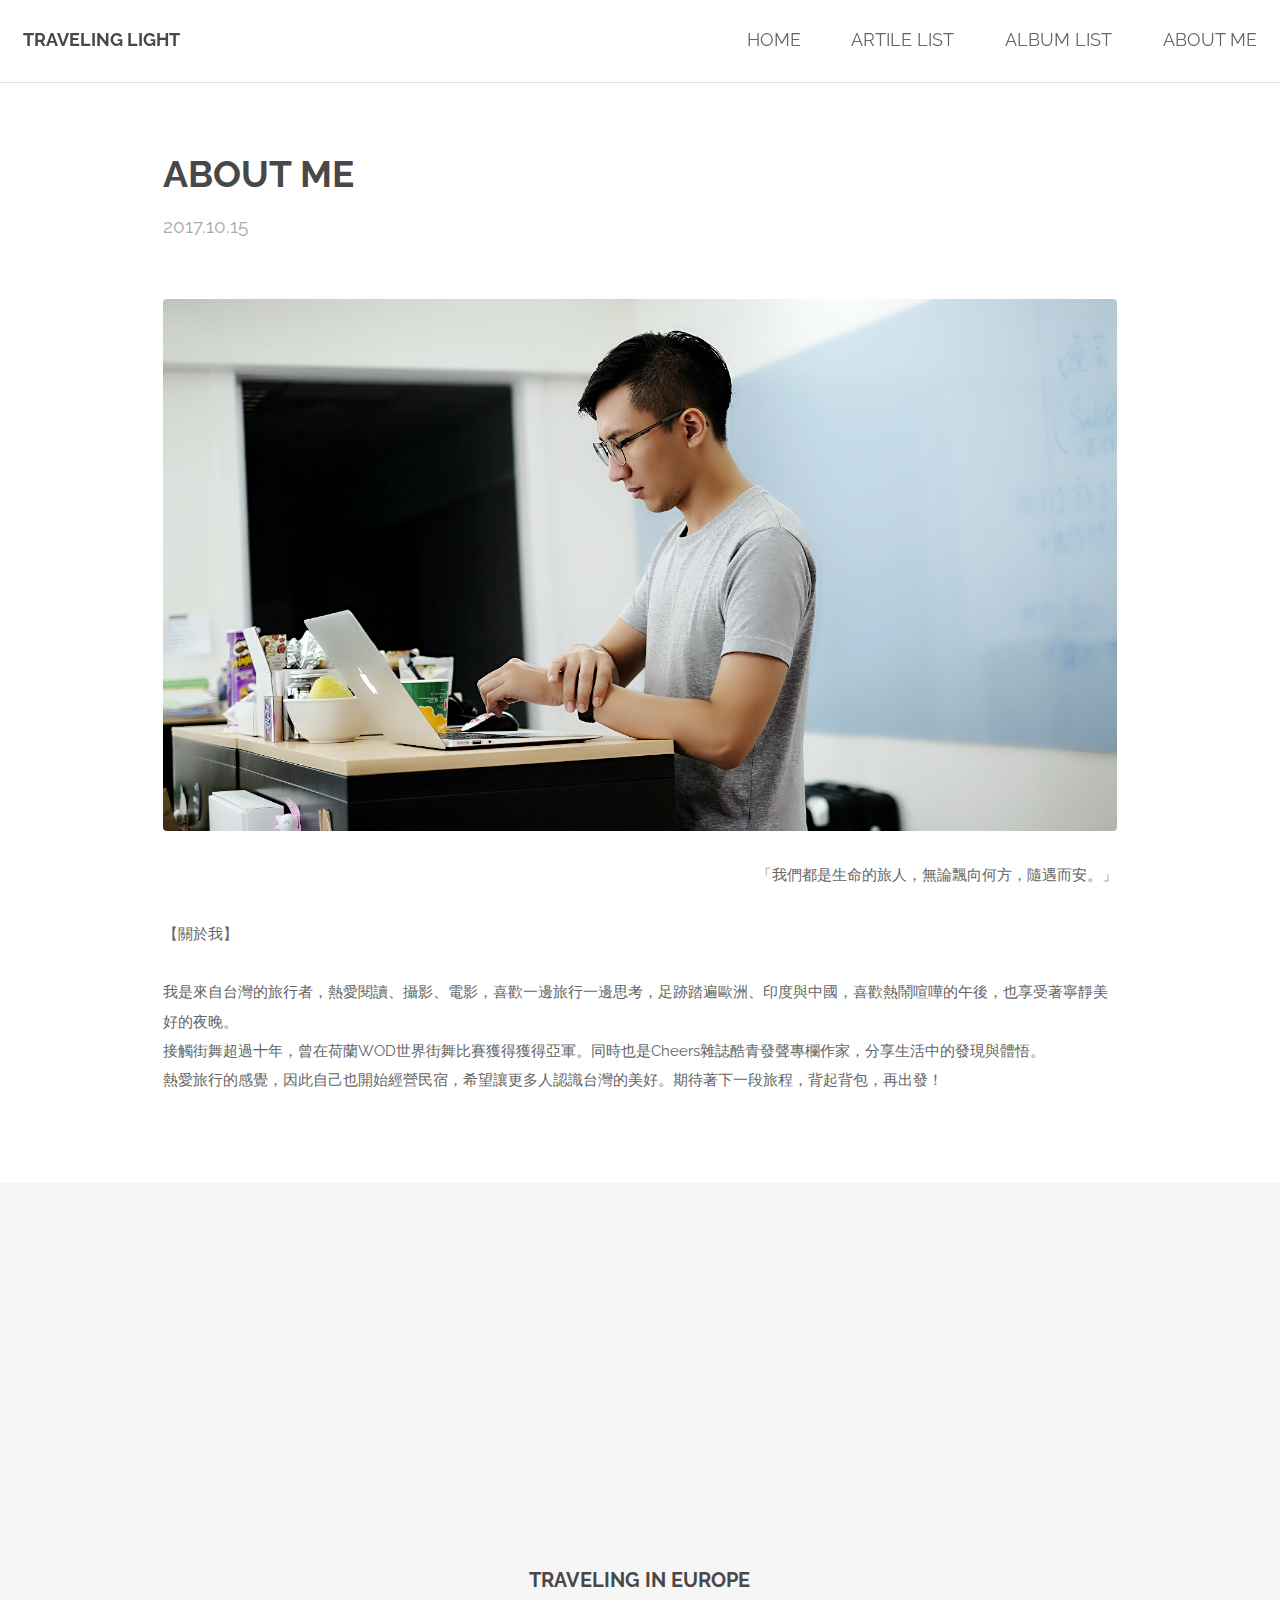
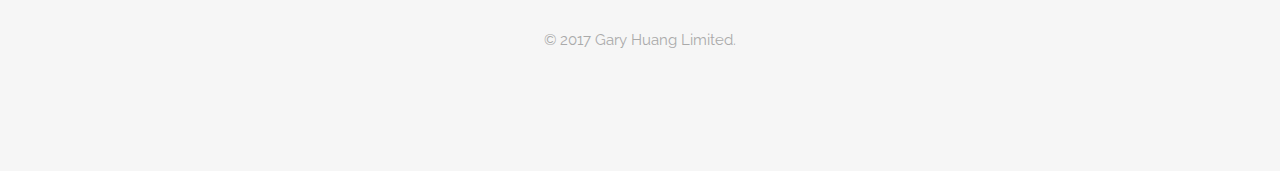
<file: aboutme.html>
<!DOCTYPE HTML>
<!--
	Spatial by TEMPLATED
	templated.co @templatedco
	Released for free under the Creative Commons Attribution 3.0 license (templated.co/license)
-->
<html>
	<head>
		<title>Traveling Light about me</title>
		<meta charset="utf-8" />
		<meta name="viewport" content="width=device-width, initial-scale=1" />
		<link rel="stylesheet" href="assets/css/main.css" />
	</head>
	<body>

		<!-- Header -->
			<header id="header">
				<h1><strong><a href="index.html">Traveling light</a></strong> </h1>
				<nav id="nav">
					<ul>
						<li><a href="index.html">Home</a></li>
						<li><a href="articlelist.html">artile list</a></li>
						<li><a href="albumlist.html">album list</a></li>
						<li><a href="aboutme.html">about me</a></li>
						<!-- <li><a href="https://www.airbnb.com.tw/rooms/17473865?s=51" target="_blank">my airbnb</a></li> -->
					</ul>
				</nav>
			</header>

			<a href="#menu" class="navPanelToggle"><span class="fa fa-bars"></span></a>

		<!-- Main -->
			<section id="main" class="wrapper">
				<div class="container">
					<header class="major special">
						<h2>About me</h2>
						<p>2017.10.15</p>
					</header>
					<div class="image fit"><img src="images/pic07.jpg" alt="Den Haag" /></div>
					<div class="align-right">
						<p>「我們都是生命的旅人，無論飄向何方，隨遇而安。」</p>
					</div>
						<p>【關於我】</p>
						<p>我是來自台灣的旅行者，熱愛閱讀、攝影、電影，喜歡一邊旅行一邊思考，足跡踏遍歐洲、印度與中國，喜歡熱鬧喧嘩的午後，也享受著寧靜美好的夜晚。<br/>接觸街舞超過十年，曾在荷蘭WOD世界街舞比賽獲得獲得亞軍。同時也是Cheers雜誌酷青發聲專欄作家，分享生活中的發現與體悟。<br/>熱愛旅行的感覺，因此自己也開始經營民宿，希望讓更多人認識台灣的美好。期待著下一段旅程，背起背包，再出發！</p>
				</div>
			</section>

		<!-- Footer -->
			<footer id="footer">
				<div class="container">
					<iframe width="560" height="315" background-size: cover src="https://www.youtube.com/embed/0OO71cY3rS0?rel=0" frameborder="0" allowfullscreen></iframe>
					<h3>traveling in europe</h3>
					<ul class="copyright">
						<li>&copy; 2017 Gary Huang Limited.</li>
						<!-- <li>Design: <a href="http://templated.co">TEMPLATED</a></li>
						<li>Images: <a href="http://unsplash.com">Unsplash</a></li> -->
					</ul>
				</div>
			</footer>

		<!-- Scripts -->
			<script src="assets/js/jquery.min.js"></script>
			<script src="assets/js/skel.min.js"></script>
			<script src="assets/js/util.js"></script>
			<script src="assets/js/main.js"></script>

	</body>
</html>
</file>
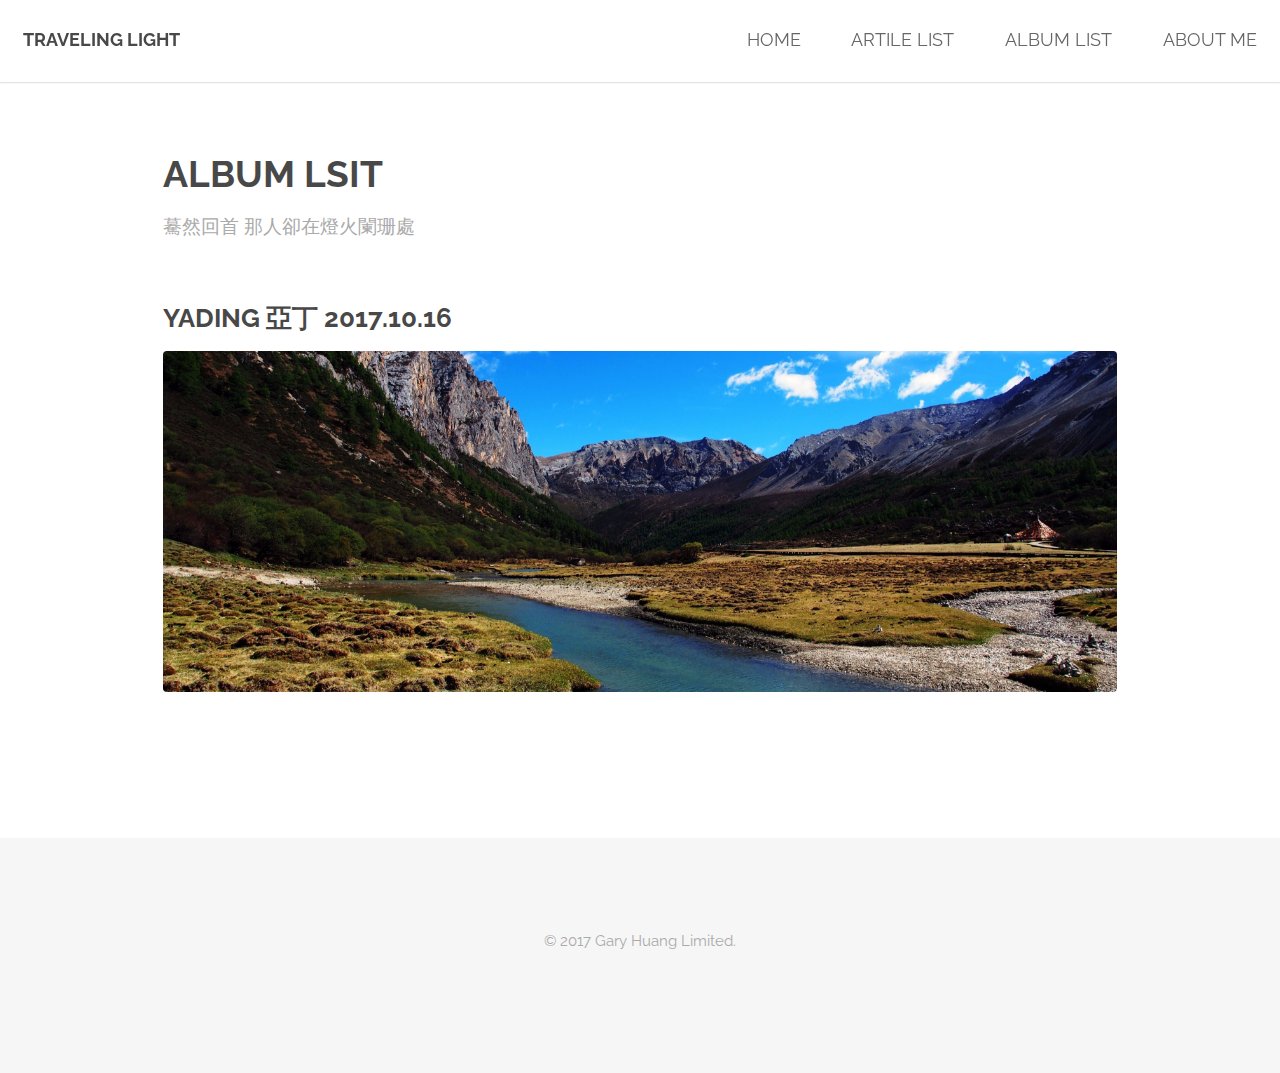
<file: albumlist.html>
<!DOCTYPE HTML>
<!--
	Spatial by TEMPLATED
	templated.co @templatedco
	Released for free under the Creative Commons Attribution 3.0 license (templated.co/license)
-->
<html>
	<head>
		<title>Traveling Light artivle list</title>
		<meta charset="utf-8" />
		<meta name="viewport" content="width=device-width, initial-scale=1" />
		<link rel="stylesheet" href="assets/css/main.css" />
	</head>
	<body>

		<!-- Header -->
			<header id="header">
				<h1><strong><a href="index.html">Traveling light</a></strong> </h1>
				<nav id="nav">
					<ul>
						<li><a href="index.html">Home</a></li>
						<li><a href="articlelist.html">artile list</a></li>
						<li><a href="albumlist.html">album list</a></li>
						<li><a href="aboutme.html">about me</a></li>
						<!-- <li><a href="https://www.airbnb.com.tw/rooms/17473865?s=51" target="_blank">my airbnb</a></li> -->
					</ul>
				</nav>
			</header>

			<a href="#menu" class="navPanelToggle"><span class="fa fa-bars"></span></a>

		<!-- Main -->
			<section id="main" class="wrapper">
				<div class="container">
					<header class="major special">
						<h2>Album lsit</h2>
						<p>驀然回首 那人卻在燈火闌珊處</p>
					</header>
					<!-- Image -->
						<section>
							<!-- <h4>Left &amp; Right</h4> -->
								<div class=imagetext>
									<h2>Yading 亞丁 2017.10.16</h2>
										<div class="box alt">
											<div class="row 50% uniform">
												<a href="Yadingphoto.html" target="_blank"><div class="12u$"><span class="image fit"><img src="images/banner4.jpg" alt="" /></span></div></a>
											</div>
										</div>
									<br/>
								</div>
						</section>
				</div>
			</section>

		<!-- Footer -->
		<footer id="footer">
			<div class="container">
				<!-- <ul class="icons">
					<li><a href="#" class="icon fa-facebook"></a></li>
					<li><a href="#" class="icon fa-twitter"></a></li>
					<li><a href="#" class="icon fa-instagram"></a></li>
				</ul> -->
				<ul class="copyright">
					<li>&copy; 2017 Gary Huang Limited.</li>
					<!-- <li>Design: <a href="http://templated.co">TEMPLATED</a></li>
					<li>Images: <a href="http://unsplash.com">Unsplash</a></li> -->
				</ul>
			</div>
		</footer>

		<!-- Scripts -->
			<script src="assets/js/jquery.min.js"></script>
			<script src="assets/js/skel.min.js"></script>
			<script src="assets/js/util.js"></script>
			<script src="assets/js/main.js"></script>

	</body>
</html>
</file>
<file: assets/css/main.css>
@import url(font-awesome.min.css);
@import url(https://fonts.googleapis.com/css?family=Raleway:400,700);

/*
	Spatial by TEMPLATED
	templated.co @templatedco
	Released for free under the Creative Commons Attribution 3.0 license (templated.co/license)
*/



/* Reset */

	html, body, div, span, applet, object, iframe, h1, h2, h3, h4, h5, h6, p, blockquote, pre, a, abbr, acronym, address, big, cite, code, del, dfn, em, img, ins, kbd, q, s, samp, small, strike, strong, sub, sup, tt, var, b, u, i, center, dl, dt, dd, ol, ul, li, fieldset, form, label, legend, table, caption, tbody, tfoot, thead, tr, th, td, article, aside, canvas, details, embed, figure, figcaption, footer, header, hgroup, menu, nav, output, ruby, section, summary, time, mark, audio, video {
		margin: 0;
		padding: 0;
		border: 0;
		font-size: 100%;
		font: inherit;
		vertical-align: baseline;
	}

	article, aside, details, figcaption, figure, footer, header, hgroup, menu, nav, section {
		display: block;
	}

	body {
		line-height: 1;
	}

	ol, ul {
		list-style: none;
	}

	blockquote, q {
		quotes: none;
	}

	blockquote:before, blockquote:after, q:before, q:after {
		content: '';
		content: none;
	}

	table {
		border-collapse: collapse;
		border-spacing: 0;
	}

	body {
		-webkit-text-size-adjust: none;
	}

/* Box Model */

	*, *:before, *:after {
		-moz-box-sizing: border-box;
		-webkit-box-sizing: border-box;
		box-sizing: border-box;
	}

/* Containers */

	.container {
		margin-left: auto;
		margin-right: auto;
	}

	.container.\31 25\25 {
		width: 100%;
		max-width: 100em;
		min-width: 80em;
	}

	.container.\37 5\25 {
		width: 60em;
	}

	.container.\35 0\25 {
		width: 40em;
	}

	.container.\32 5\25 {
		width: 20em;
	}

	.container {
		width: 80em;
	}

	@media screen and (max-width: 1680px) {

		.container.\31 25\25 {
			width: 100%;
			max-width: 100em;
			min-width: 80em;
		}

		.container.\37 5\25 {
			width: 60em;
		}

		.container.\35 0\25 {
			width: 40em;
		}

		.container.\32 5\25 {
			width: 20em;
		}

		.container {
			width: 80em;
		}

	}

	@media screen and (max-width: 1280px) {

		.container.\31 25\25 {
			width: 100%;
			max-width: 81.25em;
			min-width: 65em;
		}

		.container.\37 5\25 {
			width: 48.75em;
		}

		.container.\35 0\25 {
			width: 32.5em;
		}

		.container.\32 5\25 {
			width: 16.25em;
		}

		.container {
			width: 65em;
		}

	}

	@media screen and (max-width: 980px) {

		.container.\31 25\25 {
			width: 100%;
			max-width: 112.5%;
			min-width: 90%;
		}

		.container.\37 5\25 {
			width: 67.5%;
		}

		.container.\35 0\25 {
			width: 45%;
		}

		.container.\32 5\25 {
			width: 22.5%;
		}

		.container {
			width: 90%;
		}

	}

	@media screen and (max-width: 736px) {

		.container.\31 25\25 {
			width: 100%;
			max-width: 112.5%;
			min-width: 90%;
		}

		.container.\37 5\25 {
			width: 67.5%;
		}

		.container.\35 0\25 {
			width: 45%;
		}

		.container.\32 5\25 {
			width: 22.5%;
		}

		.container {
			width: 90% !important;
		}

	}

	@media screen and (max-width: 480px) {

		.container.\31 25\25 {
			width: 100%;
			max-width: 112.5%;
			min-width: 90%;
		}

		.container.\37 5\25 {
			width: 67.5%;
		}

		.container.\35 0\25 {
			width: 45%;
		}

		.container.\32 5\25 {
			width: 22.5%;
		}

		.container {
			width: 90% !important;
		}

	}

/* Grid */

	.row {
		border-bottom: solid 1px transparent;
		-moz-box-sizing: border-box;
		-webkit-box-sizing: border-box;
		box-sizing: border-box;
	}

	.row > * {
		float: left;
		-moz-box-sizing: border-box;
		-webkit-box-sizing: border-box;
		box-sizing: border-box;
	}

	.row:after, .row:before {
		content: '';
		display: block;
		clear: both;
		height: 0;
	}

	.row.uniform > * > :first-child {
		margin-top: 0;
	}

	.row.uniform > * > :last-child {
		margin-bottom: 0;
	}

	.row.\30 \25 > * {
		padding: 0 0 0 0em;
	}

	.row.\30 \25 {
		margin: 0 0 -1px 0em;
	}

	.row.uniform.\30 \25 > * {
		padding: 0em 0 0 0em;
	}

	.row.uniform.\30 \25 {
		margin: 0em 0 -1px 0em;
	}

	.row > * {
		padding: 0 0 0 2em;
	}

	.row {
		margin: 0 0 -1px -2em;
	}

	.row.uniform > * {
		padding: 2em 0 0 2em;
	}

	.row.uniform {
		margin: -2em 0 -1px -2em;
	}

	.row.\32 00\25 > * {
		padding: 0 0 0 4em;
	}

	.row.\32 00\25 {
		margin: 0 0 -1px -4em;
	}

	.row.uniform.\32 00\25 > * {
		padding: 4em 0 0 4em;
	}

	.row.uniform.\32 00\25 {
		margin: -4em 0 -1px -4em;
	}

	.row.\31 50\25 > * {
		padding: 0 0 0 3em;
	}

	.row.\31 50\25 {
		margin: 0 0 -1px -3em;
	}

	.row.uniform.\31 50\25 > * {
		padding: 3em 0 0 3em;
	}

	.row.uniform.\31 50\25 {
		margin: -3em 0 -1px -3em;
	}

	.row.\35 0\25 > * {
		padding: 0 0 0 1em;
	}

	.row.\35 0\25 {
		margin: 0 0 -1px -1em;
	}

	.row.uniform.\35 0\25 > * {
		padding: 1em 0 0 1em;
	}

	.row.uniform.\35 0\25 {
		margin: -1em 0 -1px -1em;
	}

	.row.\32 5\25 > * {
		padding: 0 0 0 0.5em;
	}

	.row.\32 5\25 {
		margin: 0 0 -1px -0.5em;
	}

	.row.uniform.\32 5\25 > * {
		padding: 0.5em 0 0 0.5em;
	}

	.row.uniform.\32 5\25 {
		margin: -0.5em 0 -1px -0.5em;
	}

	.\31 2u, .\31 2u\24 {
		width: 100%;
		clear: none;
		margin-left: 0;
	}

	.\31 1u, .\31 1u\24 {
		width: 91.6666666667%;
		clear: none;
		margin-left: 0;
	}

	.\31 0u, .\31 0u\24 {
		width: 83.3333333333%;
		clear: none;
		margin-left: 0;
	}

	.\39 u, .\39 u\24 {
		width: 75%;
		clear: none;
		margin-left: 0;
	}

	.\38 u, .\38 u\24 {
		width: 66.6666666667%;
		clear: none;
		margin-left: 0;
	}

	.\37 u, .\37 u\24 {
		width: 58.3333333333%;
		clear: none;
		margin-left: 0;
	}

	.\36 u, .\36 u\24 {
		width: 50%;
		clear: none;
		margin-left: 0;
	}

	.\35 u, .\35 u\24 {
		width: 41.6666666667%;
		clear: none;
		margin-left: 0;
	}

	.\34 u, .\34 u\24 {
		width: 33.3333333333%;
		clear: none;
		margin-left: 0;
	}

	.\33 u, .\33 u\24 {
		width: 25%;
		clear: none;
		margin-left: 0;
	}

	.\32 u, .\32 u\24 {
		width: 16.6666666667%;
		clear: none;
		margin-left: 0;
	}

	.\31 u, .\31 u\24 {
		width: 8.3333333333%;
		clear: none;
		margin-left: 0;
	}

	.\31 2u\24 + *,
	.\31 1u\24 + *,
	.\31 0u\24 + *,
	.\39 u\24 + *,
	.\38 u\24 + *,
	.\37 u\24 + *,
	.\36 u\24 + *,
	.\35 u\24 + *,
	.\34 u\24 + *,
	.\33 u\24 + *,
	.\32 u\24 + *,
	.\31 u\24 + * {
		clear: left;
	}

	.\-11u {
		margin-left: 91.66667%;
	}

	.\-10u {
		margin-left: 83.33333%;
	}

	.\-9u {
		margin-left: 75%;
	}

	.\-8u {
		margin-left: 66.66667%;
	}

	.\-7u {
		margin-left: 58.33333%;
	}

	.\-6u {
		margin-left: 50%;
	}

	.\-5u {
		margin-left: 41.66667%;
	}

	.\-4u {
		margin-left: 33.33333%;
	}

	.\-3u {
		margin-left: 25%;
	}

	.\-2u {
		margin-left: 16.66667%;
	}

	.\-1u {
		margin-left: 8.33333%;
	}

	@media screen and (max-width: 1680px) {

		.row > * {
			padding: 0 0 0 2em;
		}

		.row {
			margin: 0 0 -1px -2em;
		}

		.row.uniform > * {
			padding: 2em 0 0 2em;
		}

		.row.uniform {
			margin: -2em 0 -1px -2em;
		}

		.row.\32 00\25 > * {
			padding: 0 0 0 4em;
		}

		.row.\32 00\25 {
			margin: 0 0 -1px -4em;
		}

		.row.uniform.\32 00\25 > * {
			padding: 4em 0 0 4em;
		}

		.row.uniform.\32 00\25 {
			margin: -4em 0 -1px -4em;
		}

		.row.\31 50\25 > * {
			padding: 0 0 0 3em;
		}

		.row.\31 50\25 {
			margin: 0 0 -1px -3em;
		}

		.row.uniform.\31 50\25 > * {
			padding: 3em 0 0 3em;
		}

		.row.uniform.\31 50\25 {
			margin: -3em 0 -1px -3em;
		}

		.row.\35 0\25 > * {
			padding: 0 0 0 1em;
		}

		.row.\35 0\25 {
			margin: 0 0 -1px -1em;
		}

		.row.uniform.\35 0\25 > * {
			padding: 1em 0 0 1em;
		}

		.row.uniform.\35 0\25 {
			margin: -1em 0 -1px -1em;
		}

		.row.\32 5\25 > * {
			padding: 0 0 0 0.5em;
		}

		.row.\32 5\25 {
			margin: 0 0 -1px -0.5em;
		}

		.row.uniform.\32 5\25 > * {
			padding: 0.5em 0 0 0.5em;
		}

		.row.uniform.\32 5\25 {
			margin: -0.5em 0 -1px -0.5em;
		}

		.\31 2u\28xlarge\29, .\31 2u\24\28xlarge\29 {
			width: 100%;
			clear: none;
			margin-left: 0;
		}

		.\31 1u\28xlarge\29, .\31 1u\24\28xlarge\29 {
			width: 91.6666666667%;
			clear: none;
			margin-left: 0;
		}

		.\31 0u\28xlarge\29, .\31 0u\24\28xlarge\29 {
			width: 83.3333333333%;
			clear: none;
			margin-left: 0;
		}

		.\39 u\28xlarge\29, .\39 u\24\28xlarge\29 {
			width: 75%;
			clear: none;
			margin-left: 0;
		}

		.\38 u\28xlarge\29, .\38 u\24\28xlarge\29 {
			width: 66.6666666667%;
			clear: none;
			margin-left: 0;
		}

		.\37 u\28xlarge\29, .\37 u\24\28xlarge\29 {
			width: 58.3333333333%;
			clear: none;
			margin-left: 0;
		}

		.\36 u\28xlarge\29, .\36 u\24\28xlarge\29 {
			width: 50%;
			clear: none;
			margin-left: 0;
		}

		.\35 u\28xlarge\29, .\35 u\24\28xlarge\29 {
			width: 41.6666666667%;
			clear: none;
			margin-left: 0;
		}

		.\34 u\28xlarge\29, .\34 u\24\28xlarge\29 {
			width: 33.3333333333%;
			clear: none;
			margin-left: 0;
		}

		.\33 u\28xlarge\29, .\33 u\24\28xlarge\29 {
			width: 25%;
			clear: none;
			margin-left: 0;
		}

		.\32 u\28xlarge\29, .\32 u\24\28xlarge\29 {
			width: 16.6666666667%;
			clear: none;
			margin-left: 0;
		}

		.\31 u\28xlarge\29, .\31 u\24\28xlarge\29 {
			width: 8.3333333333%;
			clear: none;
			margin-left: 0;
		}

		.\31 2u\24\28xlarge\29 + *,
		.\31 1u\24\28xlarge\29 + *,
		.\31 0u\24\28xlarge\29 + *,
		.\39 u\24\28xlarge\29 + *,
		.\38 u\24\28xlarge\29 + *,
		.\37 u\24\28xlarge\29 + *,
		.\36 u\24\28xlarge\29 + *,
		.\35 u\24\28xlarge\29 + *,
		.\34 u\24\28xlarge\29 + *,
		.\33 u\24\28xlarge\29 + *,
		.\32 u\24\28xlarge\29 + *,
		.\31 u\24\28xlarge\29 + * {
			clear: left;
		}

		.\-11u\28xlarge\29 {
			margin-left: 91.66667%;
		}

		.\-10u\28xlarge\29 {
			margin-left: 83.33333%;
		}

		.\-9u\28xlarge\29 {
			margin-left: 75%;
		}

		.\-8u\28xlarge\29 {
			margin-left: 66.66667%;
		}

		.\-7u\28xlarge\29 {
			margin-left: 58.33333%;
		}

		.\-6u\28xlarge\29 {
			margin-left: 50%;
		}

		.\-5u\28xlarge\29 {
			margin-left: 41.66667%;
		}

		.\-4u\28xlarge\29 {
			margin-left: 33.33333%;
		}

		.\-3u\28xlarge\29 {
			margin-left: 25%;
		}

		.\-2u\28xlarge\29 {
			margin-left: 16.66667%;
		}

		.\-1u\28xlarge\29 {
			margin-left: 8.33333%;
		}

	}

	@media screen and (max-width: 1280px) {

		.row > * {
			padding: 0 0 0 1.5em;
		}

		.row {
			margin: 0 0 -1px -1.5em;
		}

		.row.uniform > * {
			padding: 1.5em 0 0 1.5em;
		}

		.row.uniform {
			margin: -1.5em 0 -1px -1.5em;
		}

		.row.\32 00\25 > * {
			padding: 0 0 0 3em;
		}

		.row.\32 00\25 {
			margin: 0 0 -1px -3em;
		}

		.row.uniform.\32 00\25 > * {
			padding: 3em 0 0 3em;
		}

		.row.uniform.\32 00\25 {
			margin: -3em 0 -1px -3em;
		}

		.row.\31 50\25 > * {
			padding: 0 0 0 2.25em;
		}

		.row.\31 50\25 {
			margin: 0 0 -1px -2.25em;
		}

		.row.uniform.\31 50\25 > * {
			padding: 2.25em 0 0 2.25em;
		}

		.row.uniform.\31 50\25 {
			margin: -2.25em 0 -1px -2.25em;
		}

		.row.\35 0\25 > * {
			padding: 0 0 0 0.75em;
		}

		.row.\35 0\25 {
			margin: 0 0 -1px -0.75em;
		}

		.row.uniform.\35 0\25 > * {
			padding: 0.75em 0 0 0.75em;
		}

		.row.uniform.\35 0\25 {
			margin: -0.75em 0 -1px -0.75em;
		}

		.row.\32 5\25 > * {
			padding: 0 0 0 0.375em;
		}

		.row.\32 5\25 {
			margin: 0 0 -1px -0.375em;
		}

		.row.uniform.\32 5\25 > * {
			padding: 0.375em 0 0 0.375em;
		}

		.row.uniform.\32 5\25 {
			margin: -0.375em 0 -1px -0.375em;
		}

		.\31 2u\28large\29, .\31 2u\24\28large\29 {
			width: 100%;
			clear: none;
			margin-left: 0;
		}

		.\31 1u\28large\29, .\31 1u\24\28large\29 {
			width: 91.6666666667%;
			clear: none;
			margin-left: 0;
		}

		.\31 0u\28large\29, .\31 0u\24\28large\29 {
			width: 83.3333333333%;
			clear: none;
			margin-left: 0;
		}

		.\39 u\28large\29, .\39 u\24\28large\29 {
			width: 75%;
			clear: none;
			margin-left: 0;
		}

		.\38 u\28large\29, .\38 u\24\28large\29 {
			width: 66.6666666667%;
			clear: none;
			margin-left: 0;
		}

		.\37 u\28large\29, .\37 u\24\28large\29 {
			width: 58.3333333333%;
			clear: none;
			margin-left: 0;
		}

		.\36 u\28large\29, .\36 u\24\28large\29 {
			width: 50%;
			clear: none;
			margin-left: 0;
		}

		.\35 u\28large\29, .\35 u\24\28large\29 {
			width: 41.6666666667%;
			clear: none;
			margin-left: 0;
		}

		.\34 u\28large\29, .\34 u\24\28large\29 {
			width: 33.3333333333%;
			clear: none;
			margin-left: 0;
		}

		.\33 u\28large\29, .\33 u\24\28large\29 {
			width: 25%;
			clear: none;
			margin-left: 0;
		}

		.\32 u\28large\29, .\32 u\24\28large\29 {
			width: 16.6666666667%;
			clear: none;
			margin-left: 0;
		}

		.\31 u\28large\29, .\31 u\24\28large\29 {
			width: 8.3333333333%;
			clear: none;
			margin-left: 0;
		}

		.\31 2u\24\28large\29 + *,
		.\31 1u\24\28large\29 + *,
		.\31 0u\24\28large\29 + *,
		.\39 u\24\28large\29 + *,
		.\38 u\24\28large\29 + *,
		.\37 u\24\28large\29 + *,
		.\36 u\24\28large\29 + *,
		.\35 u\24\28large\29 + *,
		.\34 u\24\28large\29 + *,
		.\33 u\24\28large\29 + *,
		.\32 u\24\28large\29 + *,
		.\31 u\24\28large\29 + * {
			clear: left;
		}

		.\-11u\28large\29 {
			margin-left: 91.66667%;
		}

		.\-10u\28large\29 {
			margin-left: 83.33333%;
		}

		.\-9u\28large\29 {
			margin-left: 75%;
		}

		.\-8u\28large\29 {
			margin-left: 66.66667%;
		}

		.\-7u\28large\29 {
			margin-left: 58.33333%;
		}

		.\-6u\28large\29 {
			margin-left: 50%;
		}

		.\-5u\28large\29 {
			margin-left: 41.66667%;
		}

		.\-4u\28large\29 {
			margin-left: 33.33333%;
		}

		.\-3u\28large\29 {
			margin-left: 25%;
		}

		.\-2u\28large\29 {
			margin-left: 16.66667%;
		}

		.\-1u\28large\29 {
			margin-left: 8.33333%;
		}

	}

	@media screen and (max-width: 980px) {

		.row > * {
			padding: 0 0 0 1.5em;
		}

		.row {
			margin: 0 0 -1px -1.5em;
		}

		.row.uniform > * {
			padding: 1.5em 0 0 1.5em;
		}

		.row.uniform {
			margin: -1.5em 0 -1px -1.5em;
		}

		.row.\32 00\25 > * {
			padding: 0 0 0 3em;
		}

		.row.\32 00\25 {
			margin: 0 0 -1px -3em;
		}

		.row.uniform.\32 00\25 > * {
			padding: 3em 0 0 3em;
		}

		.row.uniform.\32 00\25 {
			margin: -3em 0 -1px -3em;
		}

		.row.\31 50\25 > * {
			padding: 0 0 0 2.25em;
		}

		.row.\31 50\25 {
			margin: 0 0 -1px -2.25em;
		}

		.row.uniform.\31 50\25 > * {
			padding: 2.25em 0 0 2.25em;
		}

		.row.uniform.\31 50\25 {
			margin: -2.25em 0 -1px -2.25em;
		}

		.row.\35 0\25 > * {
			padding: 0 0 0 0.75em;
		}

		.row.\35 0\25 {
			margin: 0 0 -1px -0.75em;
		}

		.row.uniform.\35 0\25 > * {
			padding: 0.75em 0 0 0.75em;
		}

		.row.uniform.\35 0\25 {
			margin: -0.75em 0 -1px -0.75em;
		}

		.row.\32 5\25 > * {
			padding: 0 0 0 0.375em;
		}

		.row.\32 5\25 {
			margin: 0 0 -1px -0.375em;
		}

		.row.uniform.\32 5\25 > * {
			padding: 0.375em 0 0 0.375em;
		}

		.row.uniform.\32 5\25 {
			margin: -0.375em 0 -1px -0.375em;
		}

		.\31 2u\28medium\29, .\31 2u\24\28medium\29 {
			width: 100%;
			clear: none;
			margin-left: 0;
		}

		.\31 1u\28medium\29, .\31 1u\24\28medium\29 {
			width: 91.6666666667%;
			clear: none;
			margin-left: 0;
		}

		.\31 0u\28medium\29, .\31 0u\24\28medium\29 {
			width: 83.3333333333%;
			clear: none;
			margin-left: 0;
		}

		.\39 u\28medium\29, .\39 u\24\28medium\29 {
			width: 75%;
			clear: none;
			margin-left: 0;
		}

		.\38 u\28medium\29, .\38 u\24\28medium\29 {
			width: 66.6666666667%;
			clear: none;
			margin-left: 0;
		}

		.\37 u\28medium\29, .\37 u\24\28medium\29 {
			width: 58.3333333333%;
			clear: none;
			margin-left: 0;
		}

		.\36 u\28medium\29, .\36 u\24\28medium\29 {
			width: 50%;
			clear: none;
			margin-left: 0;
		}

		.\35 u\28medium\29, .\35 u\24\28medium\29 {
			width: 41.6666666667%;
			clear: none;
			margin-left: 0;
		}

		.\34 u\28medium\29, .\34 u\24\28medium\29 {
			width: 33.3333333333%;
			clear: none;
			margin-left: 0;
		}

		.\33 u\28medium\29, .\33 u\24\28medium\29 {
			width: 25%;
			clear: none;
			margin-left: 0;
		}

		.\32 u\28medium\29, .\32 u\24\28medium\29 {
			width: 16.6666666667%;
			clear: none;
			margin-left: 0;
		}

		.\31 u\28medium\29, .\31 u\24\28medium\29 {
			width: 8.3333333333%;
			clear: none;
			margin-left: 0;
		}

		.\31 2u\24\28medium\29 + *,
		.\31 1u\24\28medium\29 + *,
		.\31 0u\24\28medium\29 + *,
		.\39 u\24\28medium\29 + *,
		.\38 u\24\28medium\29 + *,
		.\37 u\24\28medium\29 + *,
		.\36 u\24\28medium\29 + *,
		.\35 u\24\28medium\29 + *,
		.\34 u\24\28medium\29 + *,
		.\33 u\24\28medium\29 + *,
		.\32 u\24\28medium\29 + *,
		.\31 u\24\28medium\29 + * {
			clear: left;
		}

		.\-11u\28medium\29 {
			margin-left: 91.66667%;
		}

		.\-10u\28medium\29 {
			margin-left: 83.33333%;
		}

		.\-9u\28medium\29 {
			margin-left: 75%;
		}

		.\-8u\28medium\29 {
			margin-left: 66.66667%;
		}

		.\-7u\28medium\29 {
			margin-left: 58.33333%;
		}

		.\-6u\28medium\29 {
			margin-left: 50%;
		}

		.\-5u\28medium\29 {
			margin-left: 41.66667%;
		}

		.\-4u\28medium\29 {
			margin-left: 33.33333%;
		}

		.\-3u\28medium\29 {
			margin-left: 25%;
		}

		.\-2u\28medium\29 {
			margin-left: 16.66667%;
		}

		.\-1u\28medium\29 {
			margin-left: 8.33333%;
		}

	}

	@media screen and (max-width: 736px) {

		.row > * {
			padding: 0 0 0 1.25em;
		}

		.row {
			margin: 0 0 -1px -1.25em;
		}

		.row.uniform > * {
			padding: 1.25em 0 0 1.25em;
		}

		.row.uniform {
			margin: -1.25em 0 -1px -1.25em;
		}

		.row.\32 00\25 > * {
			padding: 0 0 0 2.5em;
		}

		.row.\32 00\25 {
			margin: 0 0 -1px -2.5em;
		}

		.row.uniform.\32 00\25 > * {
			padding: 2.5em 0 0 2.5em;
		}

		.row.uniform.\32 00\25 {
			margin: -2.5em 0 -1px -2.5em;
		}

		.row.\31 50\25 > * {
			padding: 0 0 0 1.875em;
		}

		.row.\31 50\25 {
			margin: 0 0 -1px -1.875em;
		}

		.row.uniform.\31 50\25 > * {
			padding: 1.875em 0 0 1.875em;
		}

		.row.uniform.\31 50\25 {
			margin: -1.875em 0 -1px -1.875em;
		}

		.row.\35 0\25 > * {
			padding: 0 0 0 0.625em;
		}

		.row.\35 0\25 {
			margin: 0 0 -1px -0.625em;
		}

		.row.uniform.\35 0\25 > * {
			padding: 0.625em 0 0 0.625em;
		}

		.row.uniform.\35 0\25 {
			margin: -0.625em 0 -1px -0.625em;
		}

		.row.\32 5\25 > * {
			padding: 0 0 0 0.3125em;
		}

		.row.\32 5\25 {
			margin: 0 0 -1px -0.3125em;
		}

		.row.uniform.\32 5\25 > * {
			padding: 0.3125em 0 0 0.3125em;
		}

		.row.uniform.\32 5\25 {
			margin: -0.3125em 0 -1px -0.3125em;
		}

		.\31 2u\28small\29, .\31 2u\24\28small\29 {
			width: 100%;
			clear: none;
			margin-left: 0;
		}

		.\31 1u\28small\29, .\31 1u\24\28small\29 {
			width: 91.6666666667%;
			clear: none;
			margin-left: 0;
		}

		.\31 0u\28small\29, .\31 0u\24\28small\29 {
			width: 83.3333333333%;
			clear: none;
			margin-left: 0;
		}

		.\39 u\28small\29, .\39 u\24\28small\29 {
			width: 75%;
			clear: none;
			margin-left: 0;
		}

		.\38 u\28small\29, .\38 u\24\28small\29 {
			width: 66.6666666667%;
			clear: none;
			margin-left: 0;
		}

		.\37 u\28small\29, .\37 u\24\28small\29 {
			width: 58.3333333333%;
			clear: none;
			margin-left: 0;
		}

		.\36 u\28small\29, .\36 u\24\28small\29 {
			width: 50%;
			clear: none;
			margin-left: 0;
		}

		.\35 u\28small\29, .\35 u\24\28small\29 {
			width: 41.6666666667%;
			clear: none;
			margin-left: 0;
		}

		.\34 u\28small\29, .\34 u\24\28small\29 {
			width: 33.3333333333%;
			clear: none;
			margin-left: 0;
		}

		.\33 u\28small\29, .\33 u\24\28small\29 {
			width: 25%;
			clear: none;
			margin-left: 0;
		}

		.\32 u\28small\29, .\32 u\24\28small\29 {
			width: 16.6666666667%;
			clear: none;
			margin-left: 0;
		}

		.\31 u\28small\29, .\31 u\24\28small\29 {
			width: 8.3333333333%;
			clear: none;
			margin-left: 0;
		}

		.\31 2u\24\28small\29 + *,
		.\31 1u\24\28small\29 + *,
		.\31 0u\24\28small\29 + *,
		.\39 u\24\28small\29 + *,
		.\38 u\24\28small\29 + *,
		.\37 u\24\28small\29 + *,
		.\36 u\24\28small\29 + *,
		.\35 u\24\28small\29 + *,
		.\34 u\24\28small\29 + *,
		.\33 u\24\28small\29 + *,
		.\32 u\24\28small\29 + *,
		.\31 u\24\28small\29 + * {
			clear: left;
		}

		.\-11u\28small\29 {
			margin-left: 91.66667%;
		}

		.\-10u\28small\29 {
			margin-left: 83.33333%;
		}

		.\-9u\28small\29 {
			margin-left: 75%;
		}

		.\-8u\28small\29 {
			margin-left: 66.66667%;
		}

		.\-7u\28small\29 {
			margin-left: 58.33333%;
		}

		.\-6u\28small\29 {
			margin-left: 50%;
		}

		.\-5u\28small\29 {
			margin-left: 41.66667%;
		}

		.\-4u\28small\29 {
			margin-left: 33.33333%;
		}

		.\-3u\28small\29 {
			margin-left: 25%;
		}

		.\-2u\28small\29 {
			margin-left: 16.66667%;
		}

		.\-1u\28small\29 {
			margin-left: 8.33333%;
		}

	}

	@media screen and (max-width: 480px) {

		.row > * {
			padding: 0 0 0 1.25em;
		}

		.row {
			margin: 0 0 -1px -1.25em;
		}

		.row.uniform > * {
			padding: 1.25em 0 0 1.25em;
		}

		.row.uniform {
			margin: -1.25em 0 -1px -1.25em;
		}

		.row.\32 00\25 > * {
			padding: 0 0 0 2.5em;
		}

		.row.\32 00\25 {
			margin: 0 0 -1px -2.5em;
		}

		.row.uniform.\32 00\25 > * {
			padding: 2.5em 0 0 2.5em;
		}

		.row.uniform.\32 00\25 {
			margin: -2.5em 0 -1px -2.5em;
		}

		.row.\31 50\25 > * {
			padding: 0 0 0 1.875em;
		}

		.row.\31 50\25 {
			margin: 0 0 -1px -1.875em;
		}

		.row.uniform.\31 50\25 > * {
			padding: 1.875em 0 0 1.875em;
		}

		.row.uniform.\31 50\25 {
			margin: -1.875em 0 -1px -1.875em;
		}

		.row.\35 0\25 > * {
			padding: 0 0 0 0.625em;
		}

		.row.\35 0\25 {
			margin: 0 0 -1px -0.625em;
		}

		.row.uniform.\35 0\25 > * {
			padding: 0.625em 0 0 0.625em;
		}

		.row.uniform.\35 0\25 {
			margin: -0.625em 0 -1px -0.625em;
		}

		.row.\32 5\25 > * {
			padding: 0 0 0 0.3125em;
		}

		.row.\32 5\25 {
			margin: 0 0 -1px -0.3125em;
		}

		.row.uniform.\32 5\25 > * {
			padding: 0.3125em 0 0 0.3125em;
		}

		.row.uniform.\32 5\25 {
			margin: -0.3125em 0 -1px -0.3125em;
		}

		.\31 2u\28xsmall\29, .\31 2u\24\28xsmall\29 {
			width: 100%;
			clear: none;
			margin-left: 0;
		}

		.\31 1u\28xsmall\29, .\31 1u\24\28xsmall\29 {
			width: 91.6666666667%;
			clear: none;
			margin-left: 0;
		}

		.\31 0u\28xsmall\29, .\31 0u\24\28xsmall\29 {
			width: 83.3333333333%;
			clear: none;
			margin-left: 0;
		}

		.\39 u\28xsmall\29, .\39 u\24\28xsmall\29 {
			width: 75%;
			clear: none;
			margin-left: 0;
		}

		.\38 u\28xsmall\29, .\38 u\24\28xsmall\29 {
			width: 66.6666666667%;
			clear: none;
			margin-left: 0;
		}

		.\37 u\28xsmall\29, .\37 u\24\28xsmall\29 {
			width: 58.3333333333%;
			clear: none;
			margin-left: 0;
		}

		.\36 u\28xsmall\29, .\36 u\24\28xsmall\29 {
			width: 50%;
			clear: none;
			margin-left: 0;
		}

		.\35 u\28xsmall\29, .\35 u\24\28xsmall\29 {
			width: 41.6666666667%;
			clear: none;
			margin-left: 0;
		}

		.\34 u\28xsmall\29, .\34 u\24\28xsmall\29 {
			width: 33.3333333333%;
			clear: none;
			margin-left: 0;
		}

		.\33 u\28xsmall\29, .\33 u\24\28xsmall\29 {
			width: 25%;
			clear: none;
			margin-left: 0;
		}

		.\32 u\28xsmall\29, .\32 u\24\28xsmall\29 {
			width: 16.6666666667%;
			clear: none;
			margin-left: 0;
		}

		.\31 u\28xsmall\29, .\31 u\24\28xsmall\29 {
			width: 8.3333333333%;
			clear: none;
			margin-left: 0;
		}

		.\31 2u\24\28xsmall\29 + *,
		.\31 1u\24\28xsmall\29 + *,
		.\31 0u\24\28xsmall\29 + *,
		.\39 u\24\28xsmall\29 + *,
		.\38 u\24\28xsmall\29 + *,
		.\37 u\24\28xsmall\29 + *,
		.\36 u\24\28xsmall\29 + *,
		.\35 u\24\28xsmall\29 + *,
		.\34 u\24\28xsmall\29 + *,
		.\33 u\24\28xsmall\29 + *,
		.\32 u\24\28xsmall\29 + *,
		.\31 u\24\28xsmall\29 + * {
			clear: left;
		}

		.\-11u\28xsmall\29 {
			margin-left: 91.66667%;
		}

		.\-10u\28xsmall\29 {
			margin-left: 83.33333%;
		}

		.\-9u\28xsmall\29 {
			margin-left: 75%;
		}

		.\-8u\28xsmall\29 {
			margin-left: 66.66667%;
		}

		.\-7u\28xsmall\29 {
			margin-left: 58.33333%;
		}

		.\-6u\28xsmall\29 {
			margin-left: 50%;
		}

		.\-5u\28xsmall\29 {
			margin-left: 41.66667%;
		}

		.\-4u\28xsmall\29 {
			margin-left: 33.33333%;
		}

		.\-3u\28xsmall\29 {
			margin-left: 25%;
		}

		.\-2u\28xsmall\29 {
			margin-left: 16.66667%;
		}

		.\-1u\28xsmall\29 {
			margin-left: 8.33333%;
		}

	}

/* Basic */

	@-ms-viewport {
		width: device-width;
	}

	body {
		-ms-overflow-style: scrollbar;
	}

	@media screen and (max-width: 480px) {

		html, body {
			min-width: 320px;
		}

	}

	body {
		background: #fff;
		padding-top: 6em;
	}

		body.landing {
			padding-top: 0 !important;
		}

		@media screen and (max-width: 980px) {

			body {
				padding-top: 2em;
			}

		}

		body.is-loading *, body.is-loading *:before, body.is-loading *:after {
			-moz-animation: none !important;
			-webkit-animation: none !important;
			-ms-animation: none !important;
			animation: none !important;
			-moz-transition: none !important;
			-webkit-transition: none !important;
			-ms-transition: none !important;
			transition: none !important;
		}

/* Type */

	body {
		background-color: #fff;
		color: #666;
	}

	body, input, select, textarea {
		font-family: "Raleway", Arial, Helvetica, sans-serif;
		font-size: 13pt;
		font-weight: 400;
		line-height: 2em;
	}

		@media screen and (max-width: 1680px) {

			body, input, select, textarea {
				font-size: 11pt;
			}

		}

		@media screen and (max-width: 1280px) {

			body, input, select, textarea {
				font-size: 11pt;
			}

		}

		@media screen and (max-width: 980px) {

			body, input, select, textarea {
				font-size: 12pt;
			}

		}

		@media screen and (max-width: 736px) {

			body, input, select, textarea {
				font-size: 12pt;
			}

		}

		@media screen and (max-width: 480px) {

			body, input, select, textarea {
				font-size: 12pt;
			}

		}

	a {
		text-decoration: underline;
		color: #f32853;
	}

		a:hover {
			text-decoration: none;
		}

	strong, b {
		color: #484848;
		font-weight: 700;
	}

	em, i {
		font-style: italic;
	}

	p {
		margin: 0 0 2em 0;
	}

	h1, h2, h3, h4, h5, h6 {
		color: #484848;
		font-weight: 700;
		line-height: 1em;
		margin: 0 0 1em 0;
		text-transform: uppercase;
	}

		h1 a, h2 a, h3 a, h4 a, h5 a, h6 a {
			color: inherit;
			text-decoration: none;
		}

	h2 {
		font-size: 1.75em;
		line-height: 1.5em;
	}

	h3 {
		font-size: 1.35em;
		line-height: 1.5em;
	}

	h4 {
		font-size: 1.1em;
		line-height: 1.5em;
	}

	h5 {
		font-size: 0.9em;
		line-height: 1.5em;
	}

	h6 {
		font-size: 0.7em;
		line-height: 1.5em;
	}

	sub {
		font-size: 0.8em;
		position: relative;
		top: 0.5em;
	}

	sup {
		font-size: 0.8em;
		position: relative;
		top: -0.5em;
	}

	blockquote {
		border-left: solid 4px;
		font-style: italic;
		margin: 0 0 2em 0;
		padding: 0.5em 0 0.5em 2em;
	}

	code {
		background: rgba(144, 144, 144, 0.075);
		border-radius: 4px;
		border: solid 1px;
		font-family: "Courier New", monospace;
		font-size: 0.9em;
		margin: 0 0.25em;
		padding: 0.25em 0.65em;
	}

	pre {
		-webkit-overflow-scrolling: touch;
		font-family: "Courier New", monospace;
		font-size: 0.9em;
		margin: 0 0 2em 0;
	}

		pre code {
			display: block;
			line-height: 1.75;
			padding: 1em 1.5em;
			overflow-x: auto;
		}

	hr {
		border: 0;
		border-bottom: solid 1px rgba(144, 144, 144, 0.25);
		margin: 2em 0;
	}

		hr.major {
			margin: 3em 0;
		}

	.align-left {
		text-align: left;
	}

	.align-center {
		text-align: center;
	}

	.align-right {
		text-align: right;
	}


	.imagetext h2 {
		margin-bottom: 0.5em;
	}

	.imagetext h3 {
		margin-bottom: 0.5em;
		font-weight:500;
	}
	.imagetext a{
		color:blue;
	}


/* Box */

	.box {
		border-radius: 4px;
		border: solid 1px rgba(144, 144, 144, 0.25);
		margin-bottom: 2em;
		padding: 1.5em;
	}

		.box > :last-child,
		.box > :last-child > :last-child,
		.box > :last-child > :last-child > :last-child {
			margin-bottom: 0;
		}

		.box.alt {
			border: 0;
			border-radius: 0;
			padding: 0;
		}

/* Button */

	input[type="submit"],
	input[type="reset"],
	input[type="button"],
	button,
	.button {
		-moz-appearance: none;
		-webkit-appearance: none;
		-ms-appearance: none;
		appearance: none;
		-moz-transition: background-color 0.2s ease-in-out, color 0.2s ease-in-out;
		-webkit-transition: background-color 0.2s ease-in-out, color 0.2s ease-in-out;
		-ms-transition: background-color 0.2s ease-in-out, color 0.2s ease-in-out;
		transition: background-color 0.2s ease-in-out, color 0.2s ease-in-out;
		background-color: #323037;
		border-radius: 4px;
		color: #ffffff !important;
		border: 0;
		cursor: pointer;
		display: inline-block;
		font-weight: 700;
		height: 3.15em;
		line-height: 3.25em;
		padding: 0 2.2em;
		text-align: center;
		text-decoration: none;
		text-transform: uppercase;
		white-space: nowrap;
	}

		input[type="submit"]:hover,
		input[type="reset"]:hover,
		input[type="button"]:hover,
		button:hover,
		.button:hover {
			background-color: #3e3c45;
		}

		input[type="submit"]:active,
		input[type="reset"]:active,
		input[type="button"]:active,
		button:active,
		.button:active {
			background-color: #262429;
		}

		input[type="submit"].icon,
		input[type="reset"].icon,
		input[type="button"].icon,
		button.icon,
		.button.icon {
			padding-left: 1.35em;
		}

			input[type="submit"].icon:before,
			input[type="reset"].icon:before,
			input[type="button"].icon:before,
			button.icon:before,
			.button.icon:before {
				margin-right: 0.5em;
			}

		input[type="submit"].fit,
		input[type="reset"].fit,
		input[type="button"].fit,
		button.fit,
		.button.fit {
			display: block;
			margin: 0 0 1em 0;
			width: 100%;
		}

		input[type="submit"].small,
		input[type="reset"].small,
		input[type="button"].small,
		button.small,
		.button.small {
			font-size: 0.8em;
		}

		input[type="submit"].big,
		input[type="reset"].big,
		input[type="button"].big,
		button.big,
		.button.big {
			font-size: 1.35em;
		}

		input[type="submit"].disabled, input[type="submit"]:disabled,
		input[type="reset"].disabled,
		input[type="reset"]:disabled,
		input[type="button"].disabled,
		input[type="button"]:disabled,
		button.disabled,
		button:disabled,
		.button.disabled,
		.button:disabled {
			-moz-pointer-events: none;
			-webkit-pointer-events: none;
			-ms-pointer-events: none;
			pointer-events: none;
			background-color: #666 !important;
			box-shadow: inset 0 -0.15em 0 0 rgba(0, 0, 0, 0.15);
			color: #fff !important;
			cursor: default;
			opacity: 0.25;
		}

		input[type="submit"].alt,
		input[type="reset"].alt,
		input[type="button"].alt,
		button.alt,
		.button.alt {
			background-color: transparent;
			box-shadow: inset 0 0 0 2px rgba(144, 144, 144, 0.25);
			color: #484848 !important;
		}

			input[type="submit"].alt:hover,
			input[type="reset"].alt:hover,
			input[type="button"].alt:hover,
			button.alt:hover,
			.button.alt:hover {
				background-color: rgba(144, 144, 144, 0.075);
			}

			input[type="submit"].alt:active,
			input[type="reset"].alt:active,
			input[type="button"].alt:active,
			button.alt:active,
			.button.alt:active {
				background-color: rgba(144, 144, 144, 0.2);
			}

			input[type="submit"].alt.icon:before,
			input[type="reset"].alt.icon:before,
			input[type="button"].alt.icon:before,
			button.alt.icon:before,
			.button.alt.icon:before {
				color: #aaa;
			}

		input[type="submit"].special,
		input[type="reset"].special,
		input[type="button"].special,
		button.special,
		.button.special {
			background-color: #f32853;
			color: #ffffff !important;
		}

			input[type="submit"].special:hover,
			input[type="reset"].special:hover,
			input[type="button"].special:hover,
			button.special:hover,
			.button.special:hover {
				background-color: #f44066;
			}

			input[type="submit"].special:active,
			input[type="reset"].special:active,
			input[type="button"].special:active,
			button.special:active,
			.button.special:active {
				background-color: #f21040;
			}

		@media screen and (max-width: 480px) {

			input[type="submit"],
			input[type="reset"],
			input[type="button"],
			button,
			.button {
				padding: 0;
			}

		}

/* Feature */

	.feature-grid {
		position: relative;
	}

		.feature-grid:after {
			clear: both;
			content: '';
			display: block;
		}

		.feature-grid .feature {
			display: inline-block;
			float: left;
			margin-bottom: 3em;
			width: 50%;
		}

			.feature-grid .feature .content {
				width: 60%;
			}

			.feature-grid .feature .image {
				width: 30%;
			}

				.feature-grid .feature .image img {
					display: inline;
					max-width: 100%;
				}

			.feature-grid .feature:nth-child(odd) .content, .feature-grid .feature:nth-child(odd) .image {
				float: right;
				margin-right: 5%;
				text-align: right;
			}

			.feature-grid .feature:nth-child(even) .content, .feature-grid .feature:nth-child(even) .image {
				float: left;
				margin-left: 5%;
				text-align: left;
			}

		@media screen and (max-width: 1280px) {

			.feature-grid .feature {
				margin-bottom: 2em;
			}

		}

		@media screen and (max-width: 980px) {

			.feature-grid .feature {
				display: block;
				width: 100%;
			}

				.feature-grid .feature .content {
					width: 65%;
				}

				.feature-grid .feature .image {
					margin-left: 0 !important;
					margin-right: 0 !important;
				}

		}

		@media screen and (max-width: 736px) {

			.feature-grid .feature {
				margin-bottom: 1em;
			}

		}

		@media screen and (max-width: 480px) {

			.feature-grid .feature .content,
			.feature-grid .feature .image {
				display: block;
				margin-left: 0 !important;
				margin-right: 0 !important;
				text-align: center !important;
				width: 100%;
			}

			.feature-grid .feature .image {
				margin-bottom: 1em;
			}

		}

/* Form */

	form {
		margin: 0 0 2em 0;
	}

	label {
		color: #484848;
		display: block;
		font-size: 0.9em;
		font-weight: 700;
		margin: 0 0 1em 0;
	}

	input[type="text"],
	input[type="password"],
	input[type="email"],
	select,
	textarea {
		-moz-appearance: none;
		-webkit-appearance: none;
		-ms-appearance: none;
		appearance: none;
		background: rgba(144, 144, 144, 0.075);
		border-radius: 4px;
		border: none;
		border: solid 1px rgba(144, 144, 144, 0.25);
		color: inherit;
		display: block;
		outline: 0;
		padding: 0 1em;
		text-decoration: none;
		width: 100%;
	}

		input[type="text"]:invalid,
		input[type="password"]:invalid,
		input[type="email"]:invalid,
		select:invalid,
		textarea:invalid {
			box-shadow: none;
		}

		input[type="text"]:focus,
		input[type="password"]:focus,
		input[type="email"]:focus,
		select:focus,
		textarea:focus {
			border-color: #f32853;
			box-shadow: 0 0 0 1px #f32853;
		}

	.select-wrapper {
		text-decoration: none;
		text-decoration: none;
		display: block;
		position: relative;
	}

		.select-wrapper:before {
			-moz-osx-font-smoothing: grayscale;
			-webkit-font-smoothing: antialiased;
			font-family: FontAwesome;
			font-style: normal;
			font-weight: normal;
			text-transform: none !important;
		}

		.select-wrapper:before {
			content: '\f078';
			color: rgba(144, 144, 144, 0.25);
			display: block;
			height: 2.75em;
			line-height: 2.75em;
			pointer-events: none;
			position: absolute;
			right: 0;
			text-align: center;
			top: 0;
			width: 2.75em;
		}

		.select-wrapper select::-ms-expand {
			display: none;
		}

	input[type="text"],
	input[type="password"],
	input[type="email"],
	select {
		height: 2.75em;
	}

	textarea {
		padding: 0.75em 1em;
	}

	input[type="checkbox"],
	input[type="radio"] {
		-moz-appearance: none;
		-webkit-appearance: none;
		-ms-appearance: none;
		appearance: none;
		display: block;
		float: left;
		margin-right: -2em;
		opacity: 0;
		width: 1em;
		z-index: -1;
	}

		input[type="checkbox"] + label,
		input[type="radio"] + label {
			text-decoration: none;
			color: #666;
			cursor: pointer;
			display: inline-block;
			font-size: 1em;
			font-weight: 400;
			padding-left: 2.4em;
			padding-right: 0.75em;
			position: relative;
		}

			input[type="checkbox"] + label:before,
			input[type="radio"] + label:before {
				-moz-osx-font-smoothing: grayscale;
				-webkit-font-smoothing: antialiased;
				font-family: FontAwesome;
				font-style: normal;
				font-weight: normal;
				text-transform: none !important;
			}

			input[type="checkbox"] + label:before,
			input[type="radio"] + label:before {
				background: rgba(144, 144, 144, 0.075);
				border-radius: 4px;
				border: solid 1px rgba(144, 144, 144, 0.25);
				content: '';
				display: inline-block;
				height: 1.65em;
				left: 0;
				line-height: 1.58125em;
				position: absolute;
				text-align: center;
				top: 0;
				width: 1.65em;
			}

		input[type="checkbox"]:checked + label:before,
		input[type="radio"]:checked + label:before {
			content: '\f00c';
			background: #323037;
			border-color: #323037;
			color: #ffffff;
		}

		input[type="checkbox"]:focus + label:before,
		input[type="radio"]:focus + label:before {
			border-color: #f32853;
			box-shadow: 0 0 0 1px #f32853;
		}

	input[type="checkbox"] + label:before {
		border-radius: 4px;
	}

	input[type="radio"] + label:before {
		border-radius: 100%;
	}

	::-webkit-input-placeholder {
		opacity: 1.0;
		color: #aaa !important;
	}

	:-moz-placeholder {
		opacity: 1.0;
		color: #aaa !important;
	}

	::-moz-placeholder {
		opacity: 1.0;
		color: #aaa !important;
	}

	:-ms-input-placeholder {
		opacity: 1.0;
		color: #aaa !important;
	}

	.formerize-placeholder {
		opacity: 1.0;
		color: #aaa !important;
	}

/* Icon */

	.icon {
		text-decoration: none;
		border-bottom: none;
		position: relative;
	}

		.icon:before {
			-moz-osx-font-smoothing: grayscale;
			-webkit-font-smoothing: antialiased;
			font-family: FontAwesome;
			font-style: normal;
			font-weight: normal;
			text-transform: none !important;
		}

		.icon > .label {
			display: none;
		}

/* Image */

	.image {
		border-radius: 4px;
		border: 0;
		display: inline-block;
		position: relative;
	}

		.image img {
			border-radius: 4px;
			display: block;
		}

		.image.left, .image.right {
			max-width: 30%;
		}

			.image.left img, .image.right img {
				width: 100%;
			}

		.image.left {
			float: left;
			padding: 0 1.5em 1em 0;
			top: 0.25em;
		}

		.image.right {
			float: right;
			padding: 0 0 1em 1.5em;
			top: 0.25em;
		}

		.image.fit {
			display: block;
			margin: 0 0 2em 0;
			width: 100%;
		}

			.image.fit img {
				width: 100%;
			}

		.image.rounded {
			border-radius: 100%;
		}

			.image.rounded img {
				border: solid 0.5em rgba(144, 144, 144, 0.25);
				border-radius: 100%;
			}

		.image.captioned {
			border-radius: 0;
			margin-bottom: 4em;
		}

			.image.captioned img {
				border-radius: 0;
			}

			.image.captioned h3 {
				background-color: #fff;
				box-shadow: 0px 0.0375em 0.125em 0px rgba(0, 0, 0, 0.15);
				display: block;
				padding: 2em 1em;
			}

			@media screen and (max-width: 736px) {

				.image.captioned {
					margin-bottom: 2em;
				}

					.image.captioned h3 {
						padding: 1em;
					}

			}

		.image.main {
			display: block;
			margin: 0 0 3em 0;
			width: 100%;
		}

			.image.main img {
				width: 100%;
			}

/* List */

	ol {
		list-style: decimal;
		margin: 0 0 2em 0;
		padding-left: 1.25em;
	}

		ol li {
			padding-left: 0.25em;
		}

	ul {
		list-style: disc;
		margin: 0 0 2em 0;
		padding-left: 1em;
	}

		ul li {
			padding-left: 0.5em;
		}

		ul.alt {
			list-style: none;
			padding-left: 0;
		}

			ul.alt li {
				border-top: solid 1px rgba(144, 144, 144, 0.25);
				padding: 0.5em 0;
			}

				ul.alt li:first-child {
					border-top: 0;
					padding-top: 0;
				}

		ul.icons {
			cursor: default;
			list-style: none;
			padding-left: 0;
		}

			ul.icons li {
				display: inline-block;
				padding: 0 1em 0 0;
			}

				ul.icons li:last-child {
					padding-right: 0;
				}

				ul.icons li .icon:before {
					font-size: 2em;
				}

		ul.actions {
			cursor: default;
			list-style: none;
			padding-left: 0;
		}

			ul.actions li {
				display: inline-block;
				padding: 0 1em 0 0;
				vertical-align: middle;
			}

				ul.actions li:last-child {
					padding-right: 0;
				}

			ul.actions.small li {
				padding: 0 0.5em 0 0;
			}

			ul.actions.vertical li {
				display: block;
				padding: 1em 0 0 0;
			}

				ul.actions.vertical li:first-child {
					padding-top: 0;
				}

				ul.actions.vertical li > * {
					margin-bottom: 0;
				}

			ul.actions.vertical.small li {
				padding: 0.5em 0 0 0;
			}

				ul.actions.vertical.small li:first-child {
					padding-top: 0;
				}

			ul.actions.fit {
				display: table;
				margin-left: -1em;
				padding: 0;
				table-layout: fixed;
				width: calc(100% + 1em);
			}

				ul.actions.fit li {
					display: table-cell;
					padding: 0 0 0 1em;
				}

					ul.actions.fit li > * {
						margin-bottom: 0;
					}

				ul.actions.fit.small {
					margin-left: -0.5em;
					width: calc(100% + 0.5em);
				}

					ul.actions.fit.small li {
						padding: 0 0 0 0.5em;
					}

			@media screen and (max-width: 480px) {

				ul.actions {
					margin: 0 0 2em 0;
				}

					ul.actions li {
						padding: 1em 0 0 0;
						display: block;
						text-align: center;
						width: 100%;
					}

						ul.actions li:first-child {
							padding-top: 0;
						}

						ul.actions li > * {
							width: 100%;
							margin: 0 !important;
						}

							ul.actions li > *.icon:before {
								margin-left: -2em;
							}

					ul.actions.small li {
						padding: 0.5em 0 0 0;
					}

						ul.actions.small li:first-child {
							padding-top: 0;
						}

			}

	dl {
		margin: 0 0 2em 0;
	}

		dl dt {
			display: block;
			font-weight: 700;
			margin: 0 0 1em 0;
		}

		dl dd {
			margin-left: 2em;
		}

/* Section/Article */

	section.special, article.special {
		text-align: center;
	}

	header p {
		color: #aaa;
		position: relative;
		margin: 0 0 1.5em 0;
		text-transform: uppercase;
	}

	header h2 + p {
		font-size: 1.25em;
		margin-top: -1em;
		line-height: 1.5em;
	}

	header h3 + p {
		font-size: 1.1em;
		margin-top: -0.8em;
		line-height: 1.5em;
	}

	header h4 + p,
	header h5 + p,
	header h6 + p {
		font-size: 0.9em;
		margin-top: -0.6em;
		line-height: 1.5em;
	}

	header.major {
		margin: 0 0 6em 0;
	}

		header.major h2 {
			font-size: 3em;
		}

		header.major h2, header.major h3, header.major h4, header.major h5, header.major h6 {
			display: inline-block;
			margin: 0 0 0.8em;
		}

		header.major p {
			font-size: 1.7em;
			margin-bottom: 0;
		}

	@media screen and (max-width: 1280px) {

		header.major {
			margin-bottom: 4em;
		}

			header.major h2 {
				font-size: 2.5em;
			}

			header.major p {
				font-size: 1.3em;
			}

	}

	@media screen and (max-width: 980px) {

		header.major h2 {
			font-size: 2em;
		}

		header.major p {
			font-size: 1.1em;
		}

	}

	@media screen and (max-width: 736px) {

		header.major {
			margin-bottom: 2em;
		}

	}

	@media screen and (max-width: 480px) {

		header.major h2 {
			font-size: 1.75em;
		}

	}

/* Table */

	.table-wrapper {
		-webkit-overflow-scrolling: touch;
		overflow-x: auto;
	}

	table {
		margin: 0 0 2em 0;
		width: 100%;
	}

		table tbody tr {
			border: solid 1px rgba(144, 144, 144, 0.25);
			border-left: 0;
			border-right: 0;
		}

			table tbody tr:nth-child(2n + 1) {
				background-color: rgba(144, 144, 144, 0.075);
			}

		table td {
			padding: 0.75em 0.75em;
		}

		table th {
			color: #484848;
			font-size: 0.9em;
			font-weight: 700;
			padding: 0 0.75em 0.75em 0.75em;
			text-align: left;
		}

		table thead {
			border-bottom: solid 2px rgba(144, 144, 144, 0.25);
		}

		table tfoot {
			border-top: solid 2px rgba(144, 144, 144, 0.25);
		}

		table.alt {
			border-collapse: separate;
		}

			table.alt tbody tr td {
				border: solid 1px rgba(144, 144, 144, 0.25);
				border-left-width: 0;
				border-top-width: 0;
			}

				table.alt tbody tr td:first-child {
					border-left-width: 1px;
				}

			table.alt tbody tr:first-child td {
				border-top-width: 1px;
			}

			table.alt thead {
				border-bottom: 0;
			}

			table.alt tfoot {
				border-top: 0;
			}

/* Wrapper */

	body.is-touch .wrapper.style3 {
		background-attachment: scroll;
	}

	.wrapper {
		padding: 6em 0 4em 0;
	}

		.wrapper > .inner {
			margin: 0 auto;
			width: 60em;
		}

		.wrapper.style2 {
			background-color: #f6f6f6;
		}

		.wrapper.style3 {
			background-attachment: fixed;
			background-image: url("images/overlay.png"), url("../../images/banner3.jpg");
			background-position: center center;
			background-size: cover;
		}

			.wrapper.style3 header.major {
				margin-bottom: 3em;
			}

				.wrapper.style3 header.major h2 {
					color: #ffffff;
				}

				@media screen and (max-width: 1280px) {

					.wrapper.style3 header.major {
						margin-bottom: 2em;
					}

				}

		@media screen and (max-width: 980px) {

			.wrapper {
				padding: 4em 0 2em 0;
			}

		}

		@media screen and (max-width: 736px) {

			.wrapper {
				padding: 3em 0 1em 0;
			}

		}

		@media screen and (max-width: 480px) {

			.wrapper {
				padding: 2em 0 0.1em 0;
			}

		}

/* Header */

	#header {
		background-color: #fff;
		border-bottom: solid 1px rgba(144, 144, 144, 0.25);
		box-shadow: 0px 0.0375em 0.125em 0px rgba(0, 0, 0, 0.05);
		color: #484848;
		cursor: default;
		font-size: 1.25em;
		height: 4.5em;
		left: 0;
		line-height: 4.4em;
		position: fixed;
		text-transform: uppercase;
		top: 0;
		width: 100%;
		z-index: 10000;
		z-index: 10001;
	}

		#header h1 {
			color: #484848;
			font-weight: 400;
			height: inherit;
			left: 1.25em;
			line-height: inherit;
			margin: 0;
			padding: 0;
			position: absolute;
			top: 0;
		}

		#header nav {
			height: inherit;
			line-height: inherit;
			position: absolute;
			right: 1.25em;
			top: 0;
			vertical-align: middle;
		}

			#header nav ul {
				list-style: none;
				margin: 0;
				padding-left: 0;
			}

				#header nav ul li {
					border-radius: 4px;
					display: inline-block;
					margin-left: 2.5em;
					padding-left: 0;
				}

					#header nav ul li a {
						-moz-transition: color 0.2s ease-in-out;
						-webkit-transition: color 0.2s ease-in-out;
						-ms-transition: color 0.2s ease-in-out;
						transition: color 0.2s ease-in-out;
						color: #666;
						display: inline-block;
						text-decoration: none;
					}

						#header nav ul li a:hover {
							color: #484848;
						}

					#header nav ul li:first-child {
						margin-left: 0;
					}

					#header nav ul li .button {
						border-color: rgba(144, 144, 144, 0.25);
						box-shadow: none;
						height: 3em;
						line-height: 2.9em;
						margin-bottom: 0;
						padding: 0 1.5em;
						position: relative;
						top: -0.075em;
						vertical-align: middle;
					}

		#header .container {
			position: relative;
		}

			#header .container h1 {
				left: 0;
			}

			#header .container nav {
				right: 0;
			}

		#header.alt {
			background-color: transparent;
			border: 0;
			box-shadow: none;
			height: 3.25em;
			line-height: 3.25em;
			position: absolute;
		}

			#header.alt h1 {
				color: #ffffff;
				left: 2.5em;
				top: 2em;
			}

				#header.alt h1 a {
					color: #FFF;
				}

			#header.alt nav {
				right: 2em;
				top: 2em;
			}

				#header.alt nav a {
					color: #ddd;
				}

					#header.alt nav a:active, #header.alt nav a:hover {
						color: #FFF;
					}

			#header.alt .button {
				border-color: rgba(255, 255, 255, 0.5);
				color: #ffffff !important;
			}

		@media screen and (max-width: 980px) {

			#header {
				display: none;
			}

		}

/* Menu */

	.navPanelToggle {
		text-decoration: none;
		text-decoration: none;
		height: 100%;
		left: 0;
		position: absolute;
		top: 0;
		width: 100%;
		display: none;
	}

		.navPanelToggle:before {
			-moz-osx-font-smoothing: grayscale;
			-webkit-font-smoothing: antialiased;
			font-family: FontAwesome;
			font-style: normal;
			font-weight: normal;
			text-transform: none !important;
		}

		@media screen and (max-width: 980px) {

			.navPanelToggle {
				display: block;
			}

		}

		.navPanelToggle *:before {
			background: rgba(144, 144, 144, 0.65);
			border-radius: 4px;
			color: #fff;
			display: block;
			font-size: 16px;
			height: 2.25em;
			left: 0.5em;
			line-height: 2.25em;
			position: absolute;
			text-align: center;
			top: 0.5em;
			width: 3.5em;
		}

	#navPanel {
		-moz-transform: translateX(-20em);
		-webkit-transform: translateX(-20em);
		-ms-transform: translateX(-20em);
		transform: translateX(-20em);
		-moz-transition: -moz-transform 0.5s ease, visibility 0.5s;
		-webkit-transition: -webkit-transform 0.5s ease, visibility 0.5s;
		-ms-transition: -ms-transform 0.5s ease, visibility 0.5s;
		transition: transform 0.5s ease, visibility 0.5s;
		-webkit-overflow-scrolling: touch;
		visibility: hidden;
		overflow-y: auto;
		position: fixed;
		left: 0;
		top: 0;
		background: #222;
		color: #fff;
		height: 100%;
		max-width: 80%;
		width: 20em;
		padding: 0.5em 1.25em;
		text-transform: uppercase;
	}

		#navPanel ul {
			list-style: none;
			margin: 0;
			padding: 0;
		}

			#navPanel ul li {
				padding: 0;
			}

				#navPanel ul li:first-child a:not(.button), #navPanel ul li:first-child span:not(.button) {
					border-top: 0;
				}

				#navPanel ul li a:not(.button),
				#navPanel ul li span:not(.button) {
					border-top: solid 1px #555;
					color: #fff;
					display: block;
					padding: 0.75em 0;
					text-decoration: none;
				}

		#navPanel .button {
			width: 100%;
		}

		#navPanel .close {
			text-decoration: none;
			-moz-transition: color 0.2s ease-in-out;
			-webkit-transition: color 0.2s ease-in-out;
			-ms-transition: color 0.2s ease-in-out;
			transition: color 0.2s ease-in-out;
			-webkit-tap-highlight-color: transparent;
			border: 0;
			color: #484848;
			cursor: pointer;
			display: block;
			height: 4em;
			padding-right: 1.25em;
			position: absolute;
			right: 0;
			text-align: right;
			top: 0;
			vertical-align: middle;
			width: 5em;
		}

			#navPanel .close:before {
				-moz-osx-font-smoothing: grayscale;
				-webkit-font-smoothing: antialiased;
				font-family: FontAwesome;
				font-style: normal;
				font-weight: normal;
				text-transform: none !important;
			}

			#navPanel .close:before {
				content: '\f00d';
				width: 3em;
				height: 3em;
				line-height: 3em;
				display: block;
				position: absolute;
				right: 0;
				top: 0;
				text-align: center;
			}

			#navPanel .close:hover {
				color: inherit;
			}

			@media screen and (max-width: 736px) {

				#navPanel .close {
					height: 4em;
					line-height: 4em;
				}

			}

		#navPanel.visible {
			-moz-transform: translateX(0);
			-webkit-transform: translateX(0);
			-ms-transform: translateX(0);
			transform: translateX(0);
			box-shadow: 0 0 1.5em 0 rgba(0, 0, 0, 0.2);
			visibility: visible;
		}

/* Banner */

	body.is-touch #banner {
		background-attachment: scroll;
	}

	#banner {
		padding: 16em 0 13em 0;
		background-attachment: fixed;
		background-image: url("images/overlay.png"), url("../../images/banner4.jpg");
		background-position: center top;
		background-size: cover;
		line-height: 1.75;
		text-align: center;
	}

		#banner:last-child {
			margin-bottom: 0;
		}

		#banner h2 {
			color: #ffffff;
			display: inline-block;
			font-size: 3.5em;
			line-height: 1.35;
			margin-bottom: 0.5em;
		}

		#banner p {
			color: #aaa;
			font-size: 1.5em;
			margin-bottom: 1.75em;
			text-transform: uppercase;
		}

		@media screen and (max-width: 1280px) {

			#banner {
				padding: 14em 0 11em 0;
			}

				#banner h2 {
					font-size: 2.5em;
				}

		}

		@media screen and (max-width: 980px) {

			#banner {
				padding: 9em 0 7em 0;
			}

		}

		@media screen and (max-width: 736px) {

			#banner {
				padding: 6em 2em 6em 2em;
			}

				#banner br {
					display: none;
				}

				#banner h2 {
					font-size: 2.25em;
				}

				#banner p {
					font-size: 1.25em;
				}

		}

		@media screen and (max-width: 480px) {

			#banner {
				padding: 4em 2em 4em 2em;
			}

		}

/* Main */

	#main {
		padding-top: 4em;
	}

		@media screen and (max-width: 736px) {

			#main {
				padding-top: 2em;
			}

		}

/* Footer */

	#footer {
		padding: 4em 0 6em 0;
		background: #f6f6f6;
		color: #aaa;
		text-align: center;
	}

		#footer a {
			-moz-transition: color 0.2s ease-in-out;
			-webkit-transition: color 0.2s ease-in-out;
			-ms-transition: color 0.2s ease-in-out;
			transition: color 0.2s ease-in-out;
			color: #aaa;
			text-decoration: none;
		}

			#footer a:active, #footer a:hover {
				color: #666;
			}

		#footer .icons {
			font-size: 1.5em;
		}

			#footer .icons li {
				padding-right: 2.5em;
			}

				#footer .icons li:last-child {
					padding-right: 0;
				}

		#footer .copyright {
			margin: 2em 0;
			padding: 0;
			text-align: center;
		}

			#footer .copyright li {
				border-left: solid 1px rgba(144, 144, 144, 0.25);
				display: inline-block;
				list-style: none;
				margin-left: 1.5em;
				padding-left: 1.5em;
			}

				#footer .copyright li:first-child {
					border-left: 0;
					margin-left: 0;
					padding-left: 0;
				}

		@media screen and (max-width: 980px) {

			#footer {
				padding: 6em 0 4em 0;
			}

		}

		@media screen and (max-width: 736px) {

			#footer {
				padding: 3em 0 2em 0;
			}

				#footer .icons {
					font-size: 1em;
				}

		}

		@media screen and (max-width: 480px) {

			#footer {
				padding: 3em 0 1em 0;
			}

				#footer .copyright li {
					border-left: 0;
					display: block;
					margin: 0;
					padding: 0;
				}

		}
</file>
